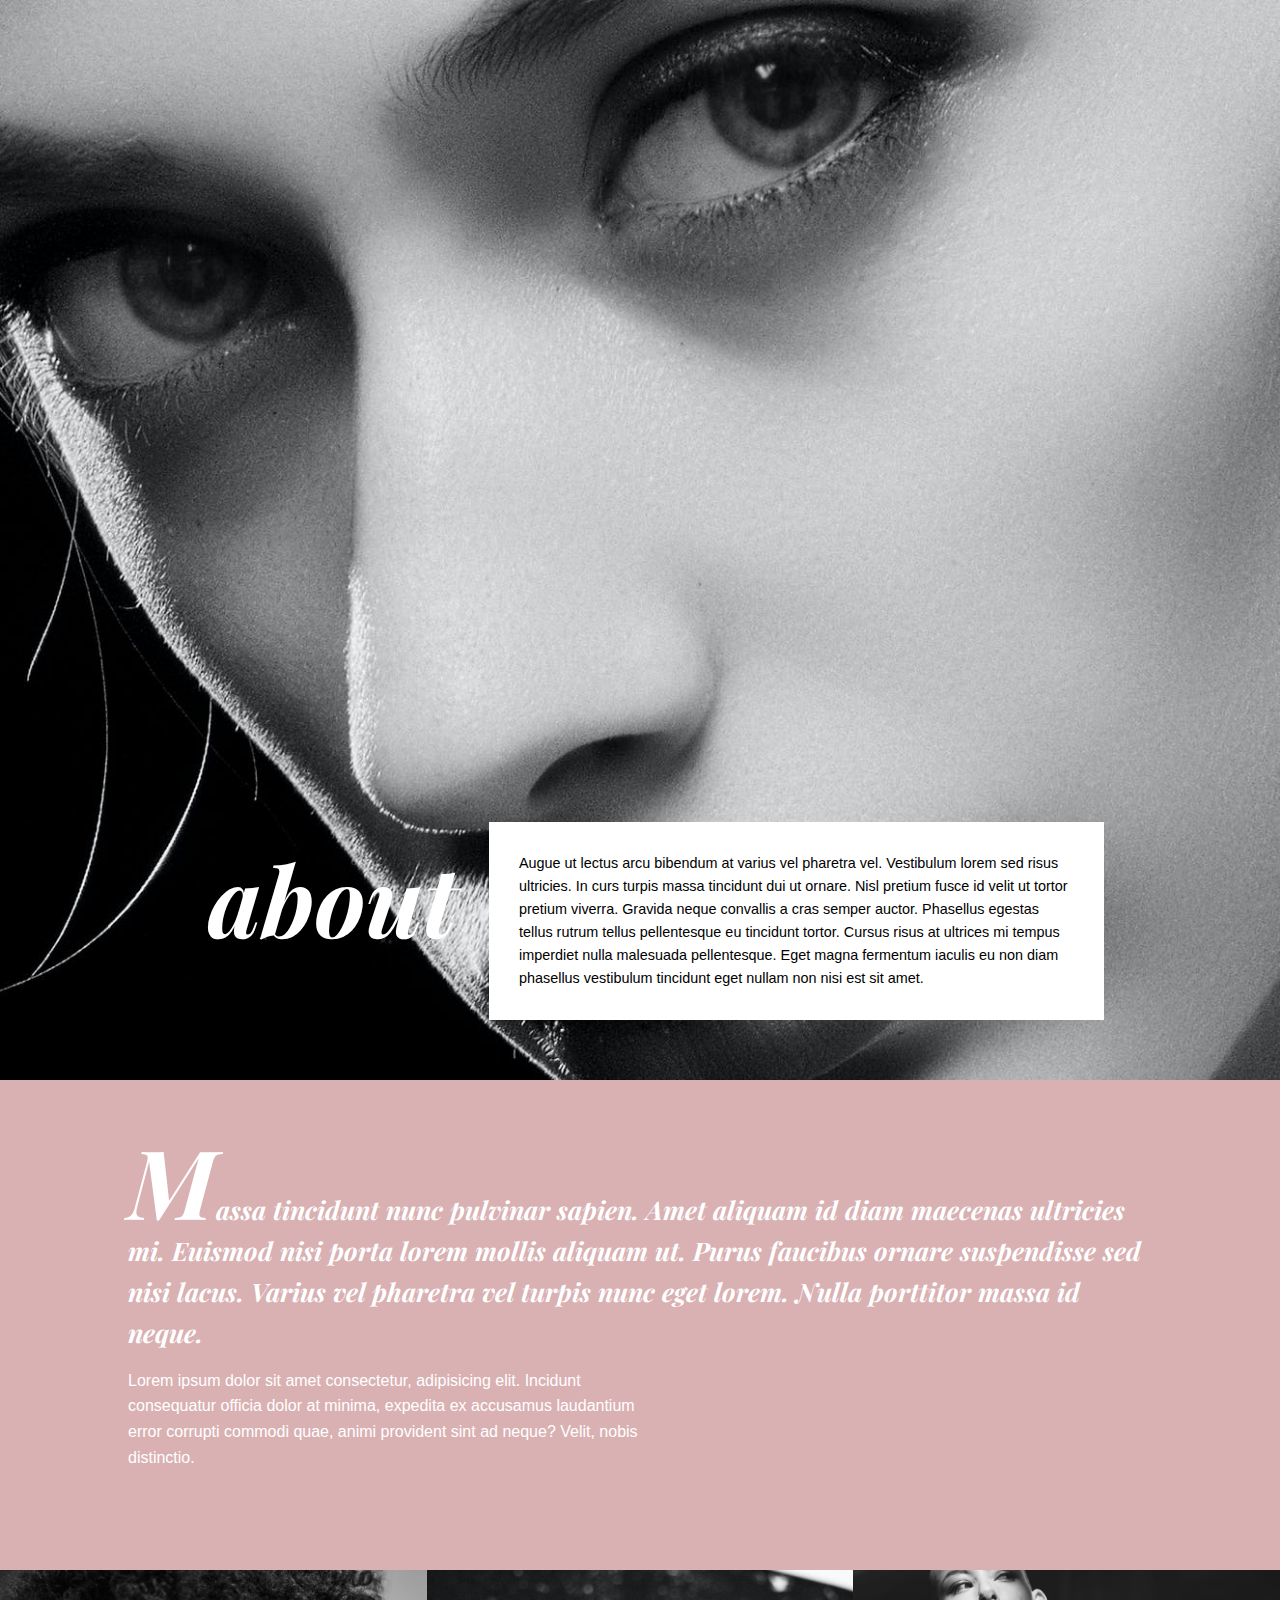
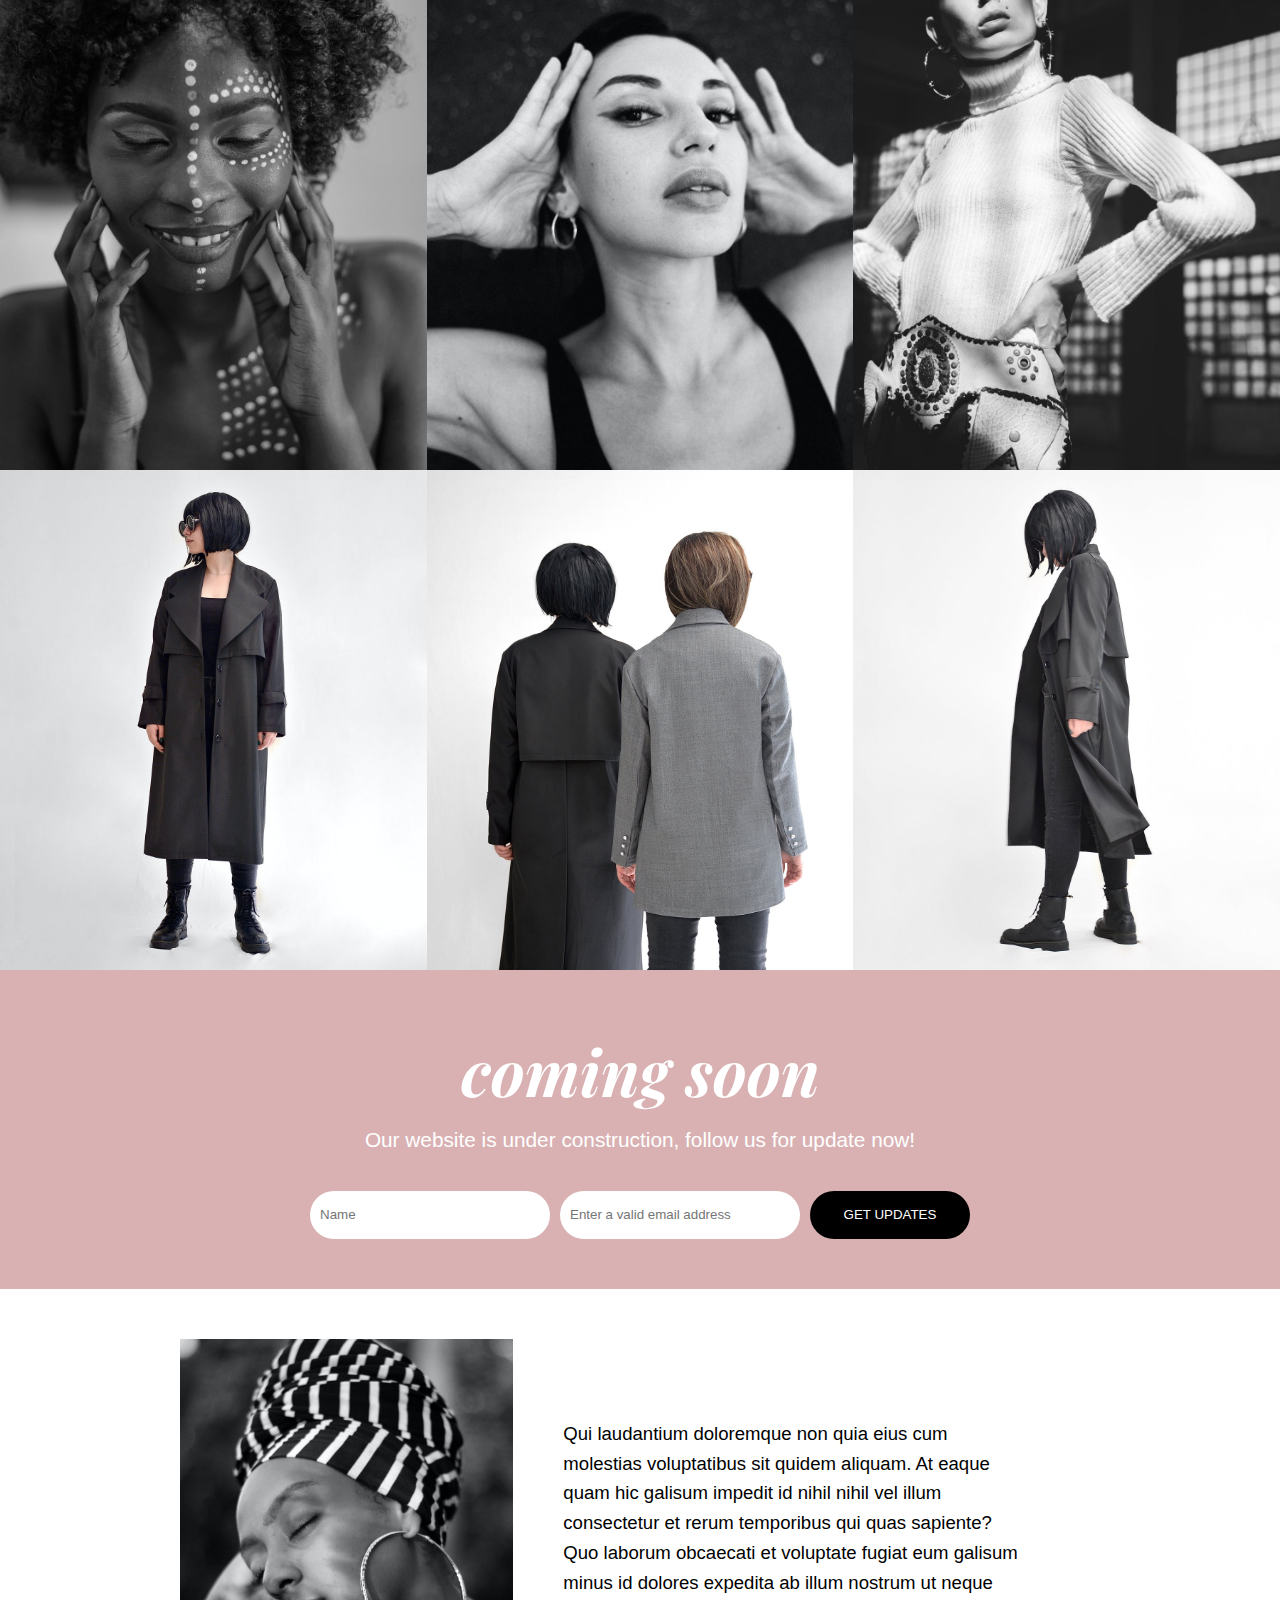
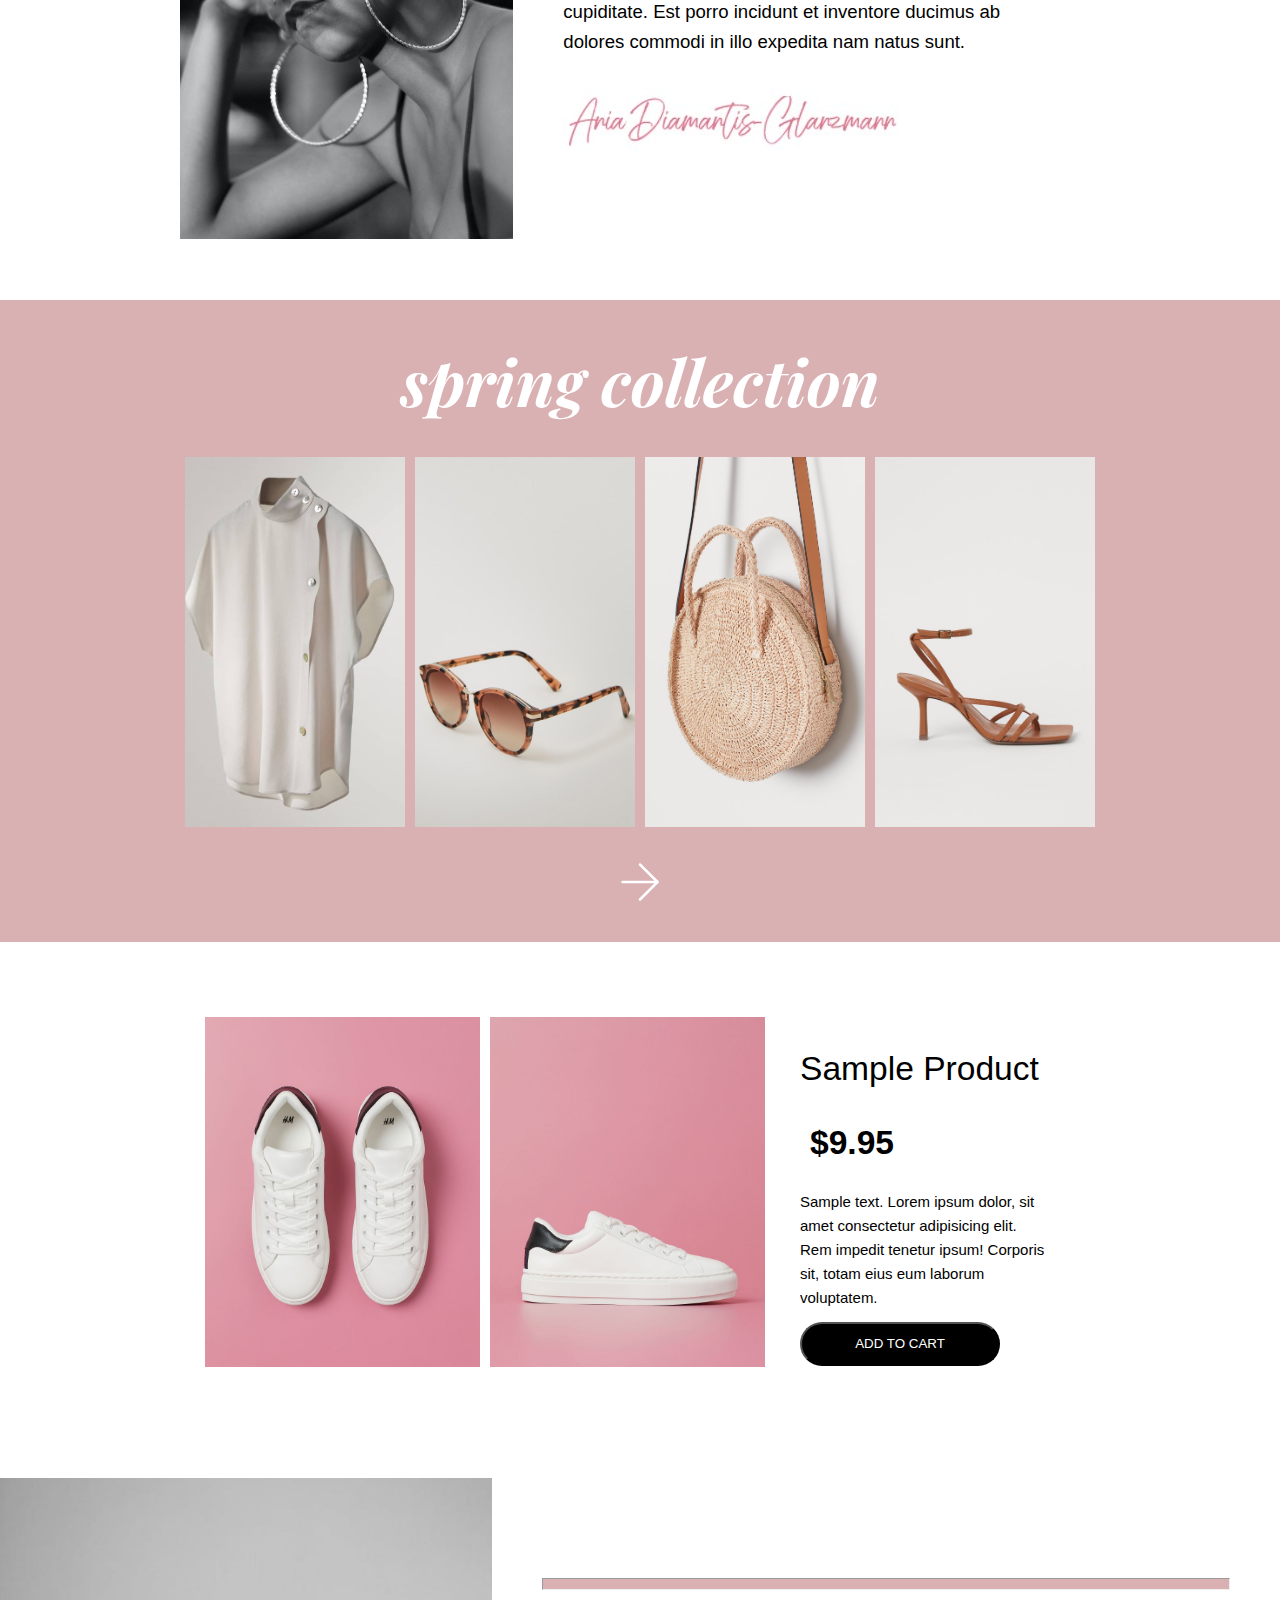
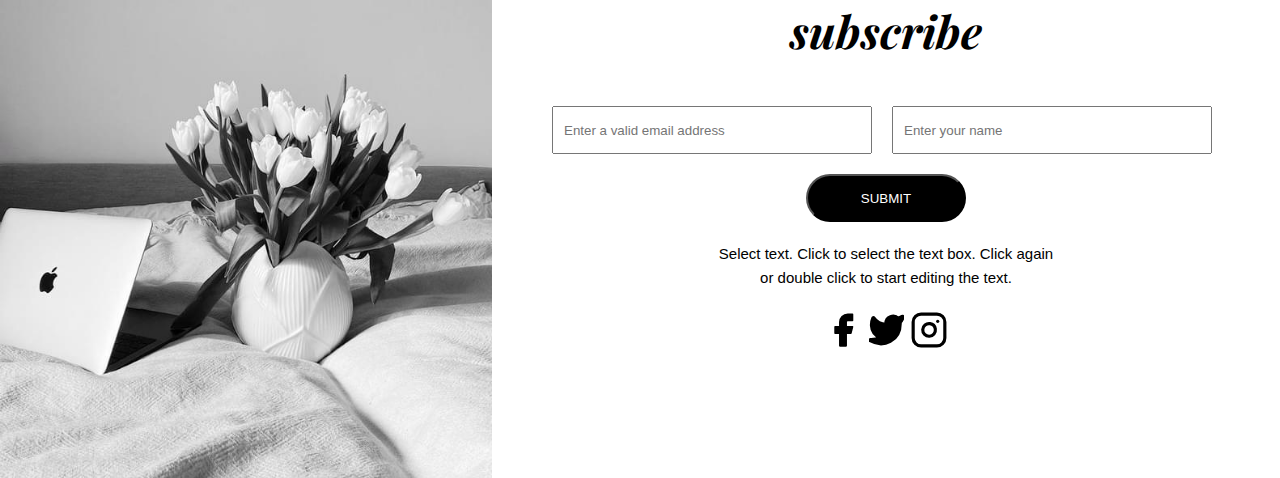
<file: index.html>
<!DOCTYPE html>
<html lang="en">
<head>
    <meta charset="UTF-8">
    <meta http-equiv="X-UA-Compatible" content="IE=edge">
    <meta name="viewport" content="width=device-width, initial-scale=1.0">
    <title>resources</title>
    <link rel="preconnect" href="https://fonts.googleapis.com">
    <link rel="preconnect" href="https://fonts.gstatic.com" crossorigin>
    <link href="https://fonts.googleapis.com/css2?family=Playfair+Display:ital@0;1&display=swap" rel="stylesheet">
    <link rel="stylesheet" href="css/styling.css">
</head>
<body>
    <main>
        <header>
            <div class="banner row">
                <h1 class="banner-heading custom-font">about</h1>
                <div class="banner-text">Augue ut lectus arcu bibendum at varius vel pharetra vel. Vestibulum lorem sed risus ultricies. In curs turpis massa tincidunt dui ut ornare. Nisl pretium fusce id velit ut tortor pretium viverra. Gravida neque convallis a cras semper auctor. Phasellus egestas tellus rutrum tellus pellentesque eu tincidunt tortor. Cursus risus at ultrices mi tempus imperdiet nulla malesuada pellentesque. Eget magna fermentum iaculis eu non diam phasellus vestibulum tincidunt eget nullam non nisi est sit amet.</div>
            </div>
        </header>
            <section class="annon-section">
                <div class="row-column">
                    <h6 class="annon custom-font">
                        <span>M</span>assa tincidunt nunc pulvinar sapien. Amet aliquam id diam maecenas ultricies mi. Euismod nisi porta lorem mollis aliquam ut. Purus faucibus ornare suspendisse sed nisi lacus. Varius vel pharetra vel turpis nunc eget lorem. Nulla porttitor massa id neque.</h6>
                    <p>Lorem ipsum dolor sit amet consectetur, adipisicing elit. Incidunt consequatur officia dolor at minima, expedita ex accusamus laudantium error corrupti commodi quae, animi provident sint ad neque? Velit, nobis distinctio.</p>
                </div>
            </section>
            <section class="gallery">
                    <div class="row-100">
                        <div class="img-container gallery-img-1"></div>
                        <div class="img-container gallery-img-2"></div>
                        <div class="img-container gallery-img-3"></div>
                    </div>
                    <div class="row-100">
                        <div class="img-container gallery-img-4"></div>
                        <div class="img-container gallery-img-5"></div>
                        <div class="img-container gallery-img-6"></div>
                    </div>
            </section>
            <section class="coming-soon">
                <div class="row-column-100">
                    <h3 class="coming-soon-heading custom-font">coming soon</h3>
                    <p class="coming-soon-text">Our website is under construction, follow us for update now!</p>
                    <form class="coming-soon-form">
                        <div class="row-100">
                            <div class="input-container">
                                <input type="text" placeholder="Name" class="text-input">
                            </div>
                            <div class="input-container">
                                <input type="email" placeholder="Enter a valid email address" class="text-input">
                            </div>
                            <div class="input-container">
                                <button type="submit" class="form-button">GET UPDATES</button>
                            </div>
                        </div>
                    </form>
                </div>
            </section>
            <section class="gallery-2">
                <div class="gallery-2 row">
                <div >
                    <img class="img-container model-img" src="img/article-img.jpeg" alt="model-images">
                </div>
                <div class="write-up">
                    <h5 class="random-text">Qui laudantium doloremque non quia eius cum molestias voluptatibus sit quidem aliquam. At eaque quam hic galisum impedit id nihil nihil vel illum consectetur et rerum temporibus qui quas sapiente? Quo laborum obcaecati et voluptate fugiat eum galisum minus id dolores expedita ab illum nostrum ut neque cupiditate. Est porro incidunt et inventore ducimus ab dolores commodi in illo expedita nam natus sunt.</h5>
                    <img class="sign" src="img/Sign.jpg" alt="signature">
                </div>
                </div>
            </section>
            <section class="collection">
                <div class="row-column-100">
                    <h3 class="collection-heading custom-font">spring collection</h3>
                
                    <div class="image row-100">
                    <div class="img-container slide-1"></div>
                    <div class="img-container slide-2"></div>
                    <div class="img-container slide-3"></div>
                    <div class="img-container slide-4"></div>
                    </div>
                    <img class="arrow-right" src="img/arrow-right.svg" alt="arrow-right">
                </div>
            </section>
            <section class="sample-product">
                <div class="row-100">
                    <div class="img-container product-1"></div>
                    <div class="img-container product-2"></div>
                </div>
                <div class="product-text">
                        <h2 class="product-title">Sample Product</h2>
                        <h2 class="product-price">$9.95</h2>
                        <h6 class="product-writeup">Sample text. Lorem ipsum dolor, sit amet consectetur adipisicing elit. Rem impedit tenetur ipsum! Corporis sit, totam eius eum laborum voluptatem.</h6>
                        <button type="submit" class="product-button">ADD TO CART</button>
                </div>
            </section>
            <footer>
                <div class="footer row-100">
                    <div class="img-container subscribe" ></div>
                    <div class="subscribe-text">
                        <hr class="line">
                        <h1 class="sub-scribe custom-font" >subscribe</h1>
                        <form class="subscribe-form">
                            <div class="row-100">
                                <div class="inpt-container">
                                    <input type="text" placeholder="Enter a valid email address" class="text-input">
                                </div>
                                <div class="inpt-container">
                                    <input type="email" placeholder="Enter your name" class="text-input">
                                </div>
                            </div>
                                <div class="inpt-container">
                                    <button type="submit" class="form-button">SUBMIT</button>
                                </div>
                        </form>
                        <h6 class="select">Select text. Click to select the text box. Click again<br> or double click to start editing the text.</h6>
                        <div class="subscribe-icons">
                            <img src="img/facebook.svg" alt="facebook">
                            <img src="img/twitter.svg" alt="twitter">
                            <img src="img/instagram.svg" alt="instagram">
                        </div>
                    </div>
                </div>
            </footer>
    </main>
</body>
</html>
</file>
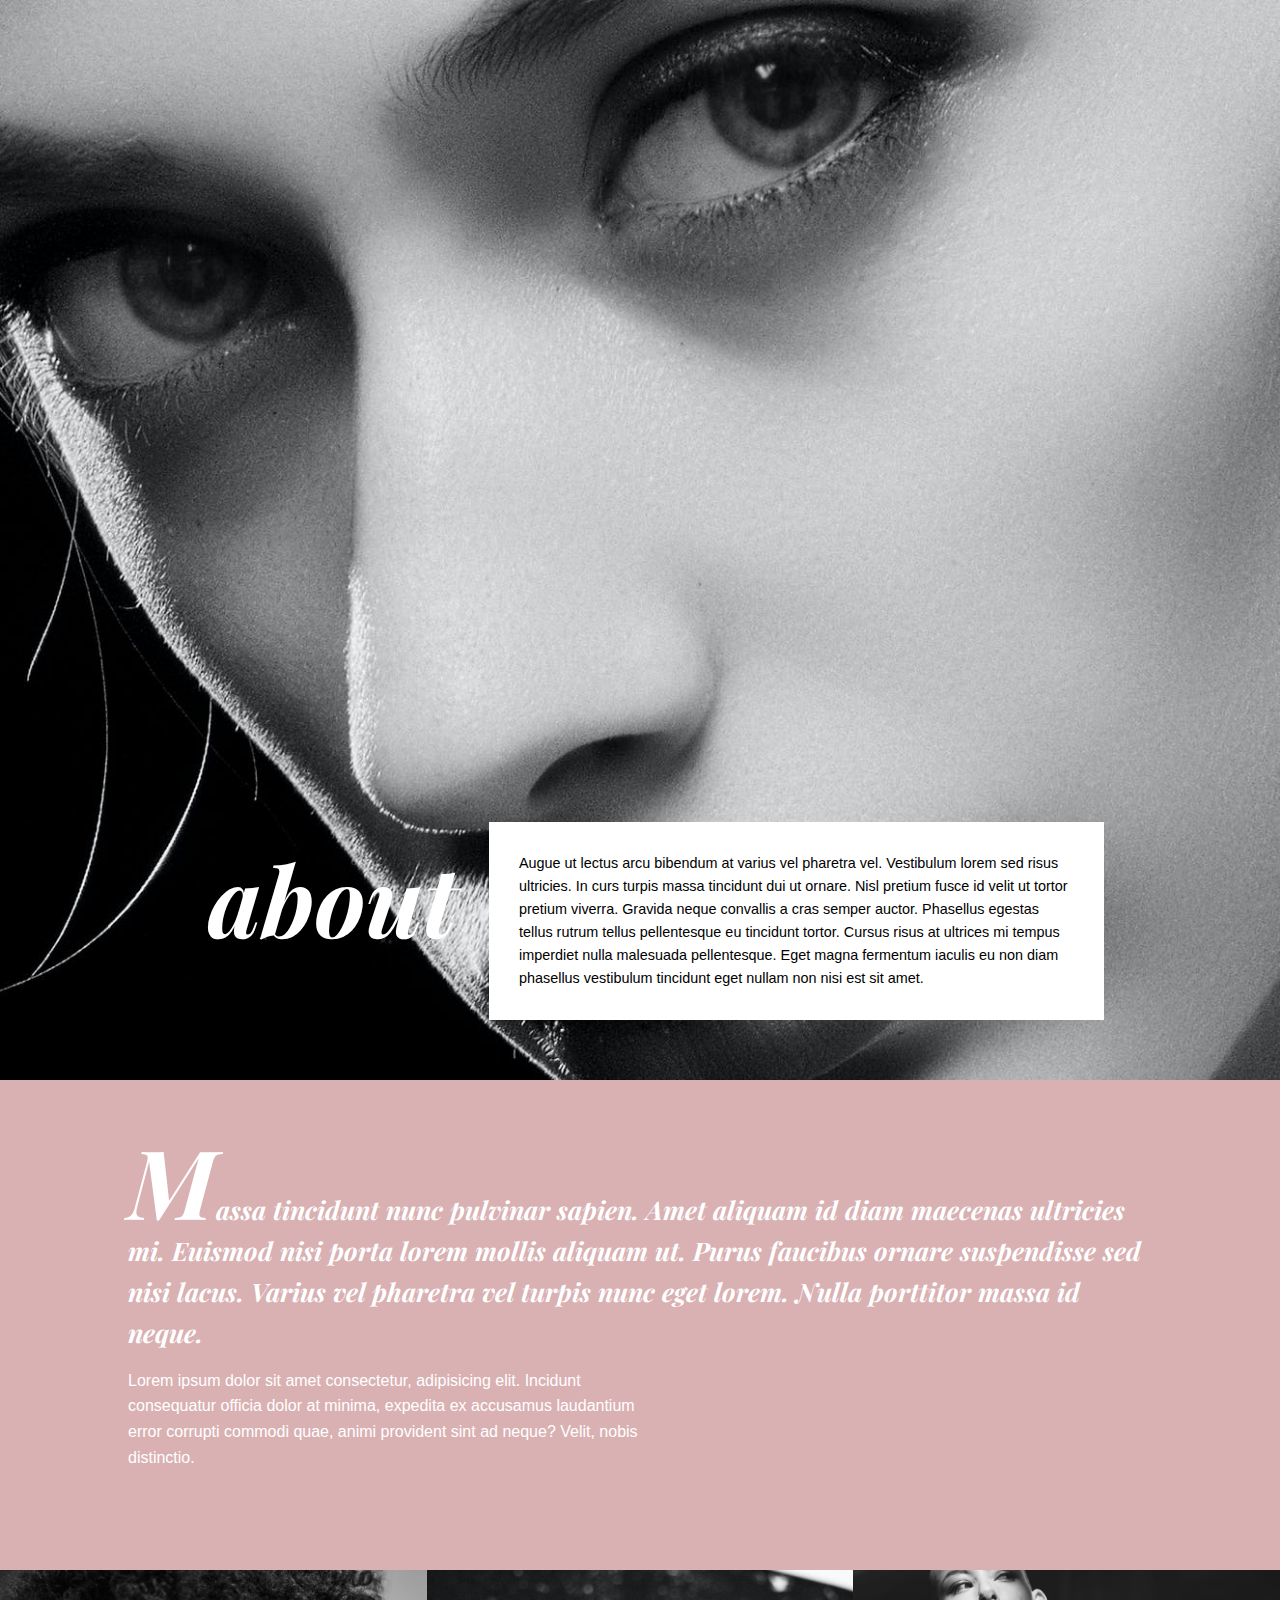
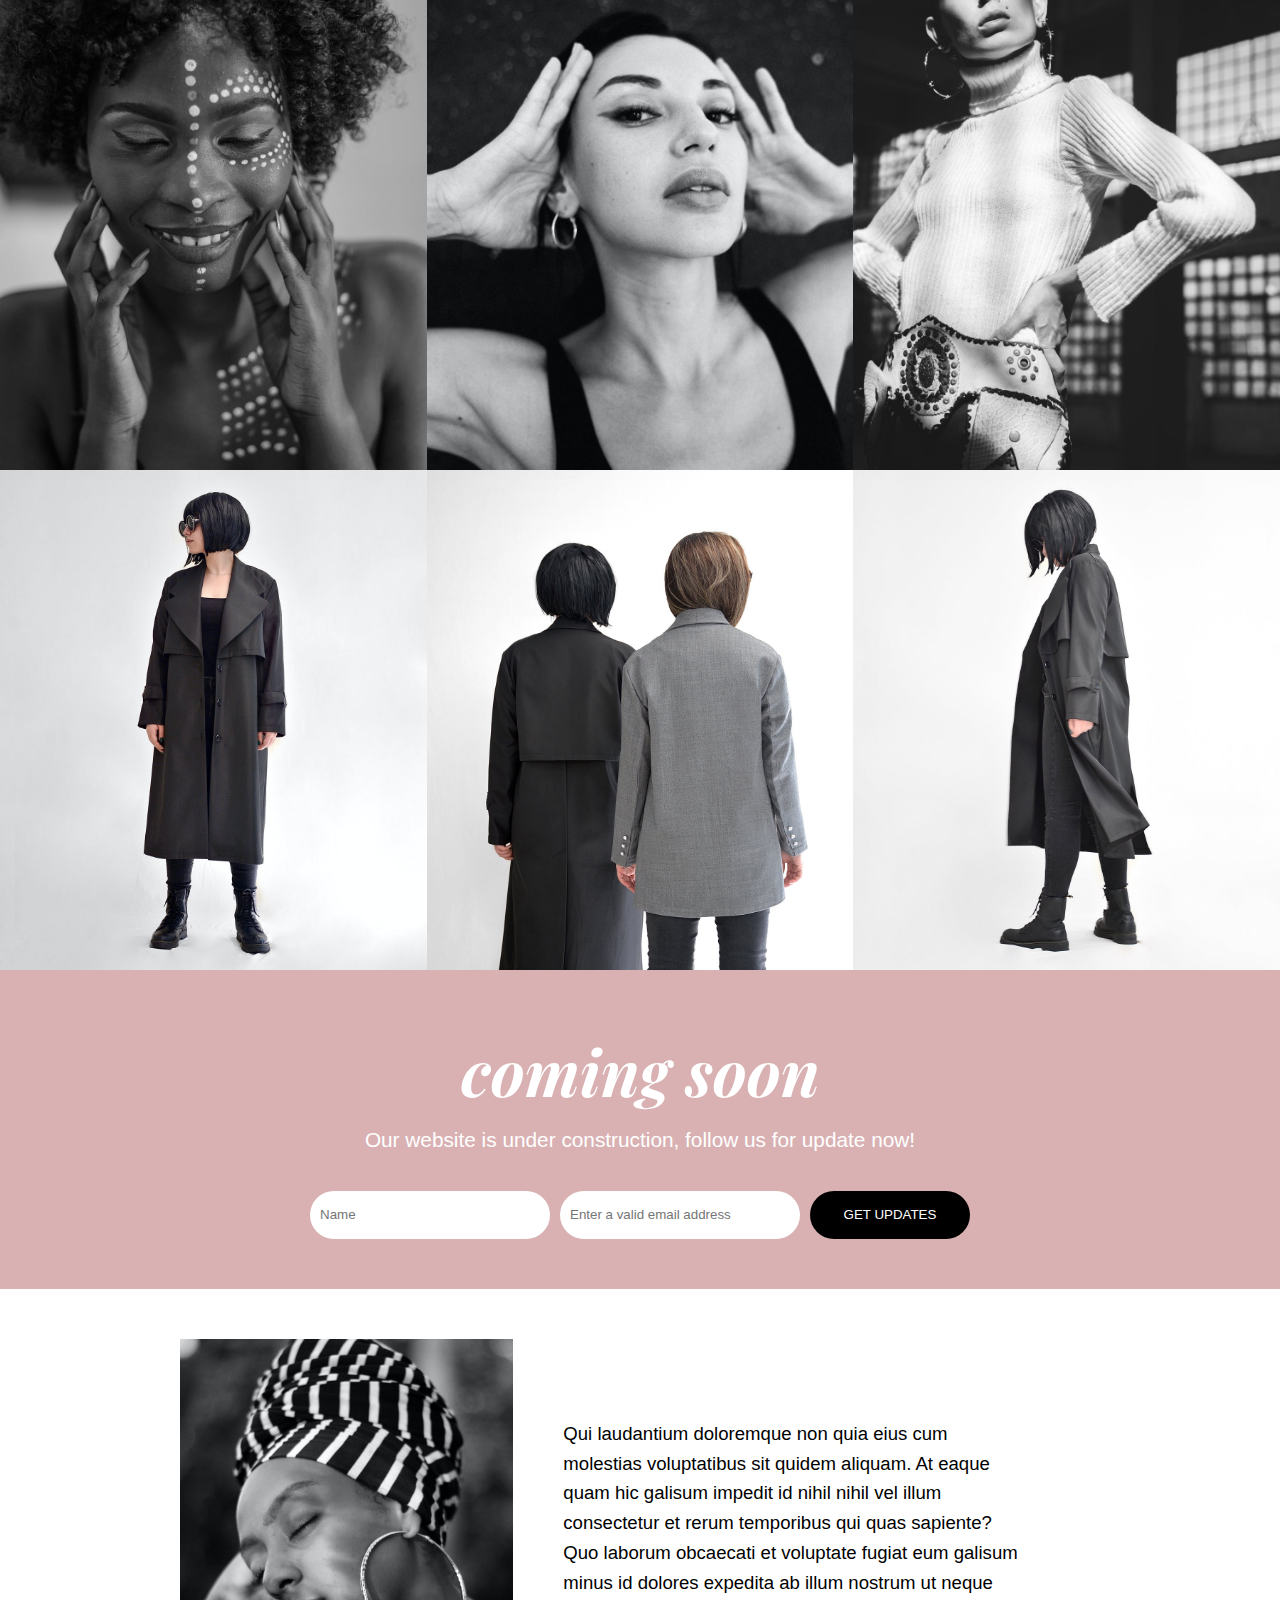
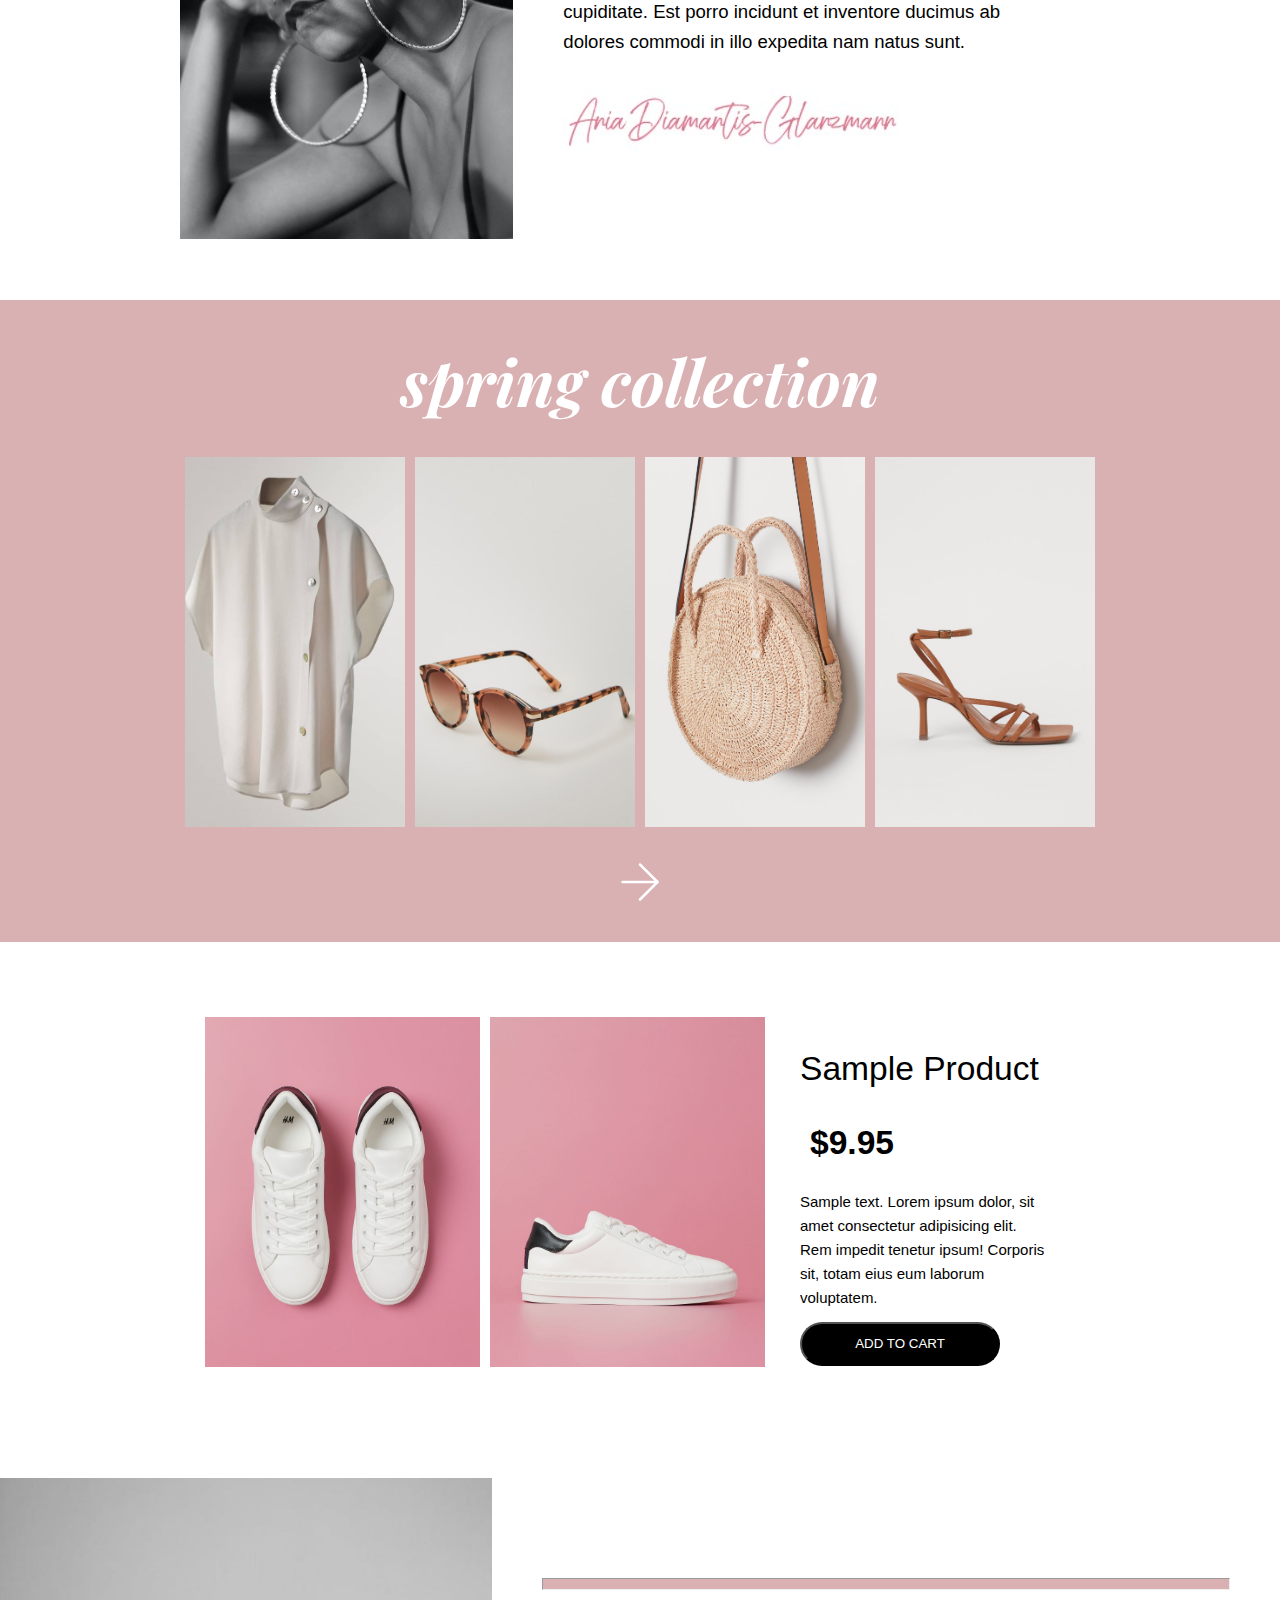
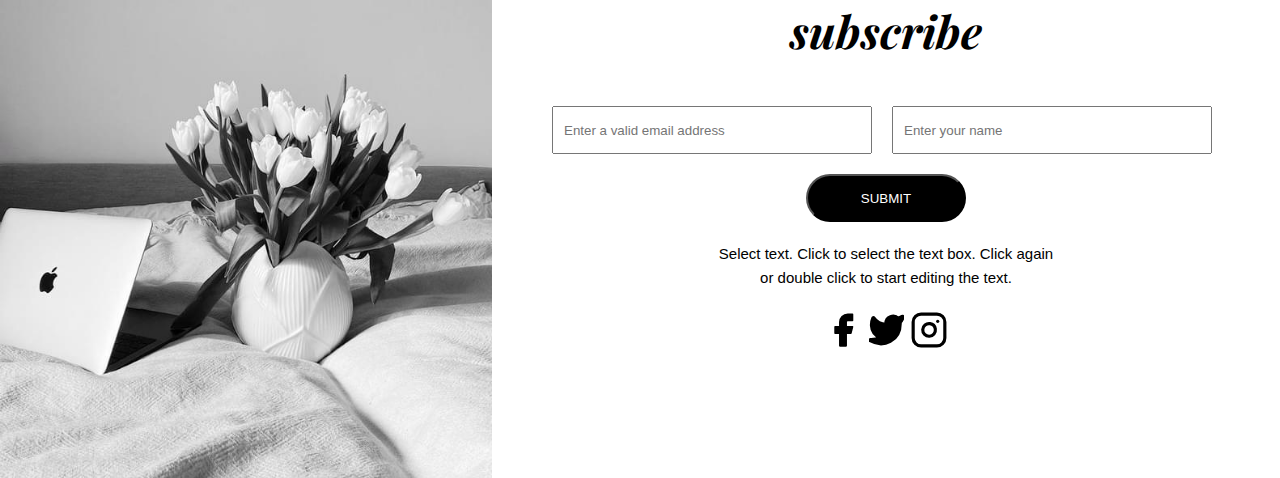
<file: assignment.html>
<!DOCTYPE html>
<html lang="en">
<head>
    <meta charset="UTF-8">
    <meta http-equiv="X-UA-Compatible" content="IE=edge">
    <meta name="viewport" content="width=device-width, initial-scale=1.0">
    <title>resources</title>
    <link rel="preconnect" href="https://fonts.googleapis.com">
    <link rel="preconnect" href="https://fonts.gstatic.com" crossorigin>
    <link href="https://fonts.googleapis.com/css2?family=Playfair+Display:ital@0;1&display=swap" rel="stylesheet">
    <link rel="stylesheet" href="css/styling.css">
</head>
<body>
    <main>
        <header>
            <div class="banner row">
                <h1 class="banner-heading custom-font">about</h1>
                <div class="banner-text">Augue ut lectus arcu bibendum at varius vel pharetra vel. Vestibulum lorem sed risus ultricies. In curs turpis massa tincidunt dui ut ornare. Nisl pretium fusce id velit ut tortor pretium viverra. Gravida neque convallis a cras semper auctor. Phasellus egestas tellus rutrum tellus pellentesque eu tincidunt tortor. Cursus risus at ultrices mi tempus imperdiet nulla malesuada pellentesque. Eget magna fermentum iaculis eu non diam phasellus vestibulum tincidunt eget nullam non nisi est sit amet.</div>
            </div>
        </header>
            <section class="annon-section">
                <div class="row-column">
                    <h6 class="annon custom-font">
                        <span>M</span>assa tincidunt nunc pulvinar sapien. Amet aliquam id diam maecenas ultricies mi. Euismod nisi porta lorem mollis aliquam ut. Purus faucibus ornare suspendisse sed nisi lacus. Varius vel pharetra vel turpis nunc eget lorem. Nulla porttitor massa id neque.</h6>
                    <p>Lorem ipsum dolor sit amet consectetur, adipisicing elit. Incidunt consequatur officia dolor at minima, expedita ex accusamus laudantium error corrupti commodi quae, animi provident sint ad neque? Velit, nobis distinctio.</p>
                </div>
            </section>
            <section class="gallery">
                    <div class="row-100">
                        <div class="img-container gallery-img-1"></div>
                        <div class="img-container gallery-img-2"></div>
                        <div class="img-container gallery-img-3"></div>
                    </div>
                    <div class="row-100">
                        <div class="img-container gallery-img-4"></div>
                        <div class="img-container gallery-img-5"></div>
                        <div class="img-container gallery-img-6"></div>
                    </div>
            </section>
            <section class="coming-soon">
                <div class="row-column-100">
                    <h3 class="coming-soon-heading custom-font">coming soon</h3>
                    <p class="coming-soon-text">Our website is under construction, follow us for update now!</p>
                    <form class="coming-soon-form">
                        <div class="row-100">
                            <div class="input-container">
                                <input type="text" placeholder="Name" class="text-input">
                            </div>
                            <div class="input-container">
                                <input type="email" placeholder="Enter a valid email address" class="text-input">
                            </div>
                            <div class="input-container">
                                <button type="submit" class="form-button">GET UPDATES</button>
                            </div>
                        </div>
                    </form>
                </div>
            </section>
            <section class="gallery-2">
                <div class="gallery-2 row">
                <div >
                    <img class="img-container model-img" src="img/article-img.jpeg" alt="model-images">
                </div>
                <div class="write-up">
                    <h5 class="random-text">Qui laudantium doloremque non quia eius cum molestias voluptatibus sit quidem aliquam. At eaque quam hic galisum impedit id nihil nihil vel illum consectetur et rerum temporibus qui quas sapiente? Quo laborum obcaecati et voluptate fugiat eum galisum minus id dolores expedita ab illum nostrum ut neque cupiditate. Est porro incidunt et inventore ducimus ab dolores commodi in illo expedita nam natus sunt.</h5>
                    <img class="sign" src="img/Sign.jpg" alt="signature">
                </div>
                </div>
            </section>
            <section class="collection">
                <div class="row-column-100">
                    <h3 class="collection-heading custom-font">spring collection</h3>
                
                    <div class="image row-100">
                    <div class="img-container slide-1"></div>
                    <div class="img-container slide-2"></div>
                    <div class="img-container slide-3"></div>
                    <div class="img-container slide-4"></div>
                    </div>
                    <img class="arrow-right" src="img/arrow-right.svg" alt="arrow-right">
                </div>
            </section>
            <section class="sample-product">
                <div class="row-100">
                    <div class="img-container product-1"></div>
                    <div class="img-container product-2"></div>
                </div>
                <div class="product-text">
                        <h2 class="product-title">Sample Product</h2>
                        <h2 class="product-price">$9.95</h2>
                        <h6 class="product-writeup">Sample text. Lorem ipsum dolor, sit amet consectetur adipisicing elit. Rem impedit tenetur ipsum! Corporis sit, totam eius eum laborum voluptatem.</h6>
                        <button type="submit" class="product-button">ADD TO CART</button>
                </div>
            </section>
            <footer>
                <div class="footer row-100">
                    <div class="img-container subscribe" ></div>
                    <div class="subscribe-text">
                        <hr class="line">
                        <h1 class="sub-scribe custom-font" >subscribe</h1>
                        <form class="subscribe-form">
                            <div class="row-100">
                                <div class="inpt-container">
                                    <input type="text" placeholder="Enter a valid email address" class="text-input">
                                </div>
                                <div class="inpt-container">
                                    <input type="email" placeholder="Enter your name" class="text-input">
                                </div>
                            </div>
                                <div class="inpt-container">
                                    <button type="submit" class="form-button">SUBMIT</button>
                                </div>
                        </form>
                        <h6 class="select">Select text. Click to select the text box. Click again<br> or double click to start editing the text.</h6>
                        <div class="subscribe-icons">
                            <img src="img/facebook.svg" alt="facebook">
                            <img src="img/twitter.svg" alt="twitter">
                            <img src="img/instagram.svg" alt="instagram">
                        </div>
                    </div>
                </div>
            </footer>
    </main>
</body>
</html>
</file>
<file: css/styling.css>
*,*::before,*::after {
    margin: 0;
    padding: 0;
    box-sizing: border-box;
}

body {
    font-family: 'open sans', sans-serif;
    font-size: 1.4rem;
    line-height: 1.6;
}

.row {
    width: 80%;
    display: flex;
    flex-direction: row;
}

.row-column {
    width: 80%;
    display: flex;
    flex-direction: column;
}

.row-100 {
    width: 100%;
    display: flex;
    flex-direction: row;
}

.row-column-100 {
    width: 100%;
    display: flex;
    flex-direction: column;
}

.custom-font {
    font-family: 'Playfair Display', serif;
}

header {
    width: 100%;
    height: 120vh;
    display: flex;
    flex-direction: row;
    justify-content: center;
    align-items: flex-end;
    color: white;
    padding: 60px;
    background-image: url(../img/banner.jpeg);
    background-repeat: no-repeat;
    background-size: cover;
}

.banner-heading {
    font-size: 6rem;
    font-style: italic;
    padding: 0 2rem;
}

.banner-text {
    font-size: 0.9rem;
    font-weight: normal;
    background-color: white;
    color: black;
    padding: 30px;
}

.annon-section {
    display: flex;
    justify-content: center;
    padding: 100px 0;
    background-color: #d9b1b3;
    color: white;
}

.annon {
    font-size: 1.6rem;
    font-style: italic;
    margin-bottom: 15px;
}

.annon span {
    font-size: 6rem;
    line-height: 0;
}

.annon-section p {
    font-size: 1rem;
    width: 50%;
}

.gallery .img-container {
    overflow: hidden;
    height: 500px;
    display: flex;
    flex-grow: 1;
    background-repeat: no-repeat;
    background-size: cover;
    background-position: center;
    
}

.gallery .gallery-img-1 {
    background-image: url(../img/gallery-1.jpeg);
    
}

.gallery .gallery-img-2 {
    background-image: url(../img/gallery-2.jpeg);
}

.gallery .gallery-img-3 {
    background-image: url(../img/gallery-3.jpeg);
}

.gallery .gallery-img-4 {
    background-image: url(../img/gallery-4.jpeg);
}

.gallery .gallery-img-5 {
    background-image: url(../img/gallery-5.jpeg);
}

.gallery .gallery-img-6 {
    background-image: url(../img/gallery-6.jpeg);
}

.coming-soon {
    background-color: #d9b1b3;
    padding: 50px 0;
}

.coming-soon .row-column-100 {
    justify-content: center;
}

.coming-soon .coming-soon-heading,
.coming-soon .coming-soon-text,
.coming-soon .coming-soon-form {
    text-align: center;
}

.coming-soon .coming-soon-heading {
    font-size: 4rem;
    font-style: italic;
    color: white;
}

.coming-soon .coming-soon-text {
    font-size: 1.3rem;
    color: white;
    
}

.coming-soon-form .row-100 {
    justify-content: center;
}

.coming-soon .coming-soon-form {
    margin-top: 35px;
}

.coming-soon-form .input-container {
    display: flex;
    justify-content: center;
    padding: 0 5px;
}

.input-container .text-input,
.input-container .form-button {
    padding: 12px 10px;
    border: unset;
    border-radius: 40px;
    height: 3rem;
}

.input-container .text-input {
    width: 15rem;
}

.input-container .form-button {
    background-color: black;
    color: white;
    width: 10rem;
}
.gallery-2-row {
    width: 80%;
    display: flex;
    flex-direction: row;
    justify-content: center;
}

.gallery-2 .img-container {
    height: 500px;
    width: auto;
    margin: 50px 20px 50px 180px;
    
}
.write-up {
    padding: 100px 0 0 30px;
}

.random-text {
    padding: 30px 0;
    font-weight: 500;
}

.collection {
    background-color: #d9b1b3;
    padding: 30px 180px;
}
.collection .collection-heading {
    font-size: 4rem;
    font-style: italic;
    color: white;
    text-align: center;
}

.collection .img-container {
    overflow: hidden;
    height: 370px;
    display: flex;
    flex-grow: 1;
    background-repeat: no-repeat;
    background-size: cover;
    background-position: center;
    margin: 25px 5px;
    
}

.row-100 .slide-1 {
    background-image: url(../img/slide-1.jpg);
}

.row-100 .slide-2 {
    background-image: url(../img/slide-2.jpg);
}

.row-100 .slide-3 {
    background-image: url(../img/slide-3.jpg);
}

.row-100 .slide-4 {
    background-image: url(../img/slide-4.jpg);
}

.arrow-right {
    width: 60px;
    margin: auto;
    display: block;
}

.sample-product{
    display: flex;
    flex-direction: row;
    margin: 50px 200px;
    
}
.sample-product .img-container {
    overflow: hidden;
    width: 275px;
    height: 350px;
    display: flex;
    flex-grow: 1;
    background-repeat: no-repeat;
    background-size: cover;
    background-position: center;
    margin: 25px 5px;
    
}

.row-100 .product-1 {
    background-image: url(../img/product-1.jpg);
}

.row-100 .product-2 {
    background-image: url(../img/product-2.jpg);
}

.product-text {
    margin: 50px 30px;

}

.product-title {
    font-weight: 500;  
}

.product-price {
    font-weight: 600;
    margin: 20px 10px;
}

.product-writeup {
    font-weight: 400;
    
}

.product-button {
    background-color: black;
    color: white;
    width: 12.5rem;
    height: 2.75rem;
    margin: 12px 0;
    border-radius: 30px;
}

footer {
    margin: auto;
}

footer .img-container {
    overflow: hidden;
    width: 480px;
    height: 600px;
    display: flex;
    flex-grow: 1;
    background-repeat: no-repeat;
    background-size: cover;
    background-position: center;
}

.row-100 .subscribe {
    background-image: url(../img/subscribe.jpeg);    
}

.subscribe-text {
    padding: 100px 50px;
    text-align: center;
}

.line {
    height: 10px;
    width: 43rem;
    background-color: #d9b1b3;
    padding: 5px 0;
}

.sub-scribe {
    font-style: italic;
    padding: 5px 0 20px 0;  
}

.inpt-container .text-input,
.inpt-container .form-button {
    padding: 12px 10px;
    height: 3rem;
}

.inpt-container .text-input {
    width: 20rem;
    margin: 20px 10px;
}

.inpt-container .form-button {
    background-color: black;
    color: white;
    width: 10rem;
    border-radius: 30px;
}
.select {
    padding: 20px;
    font-weight: 100;
}
</file>
